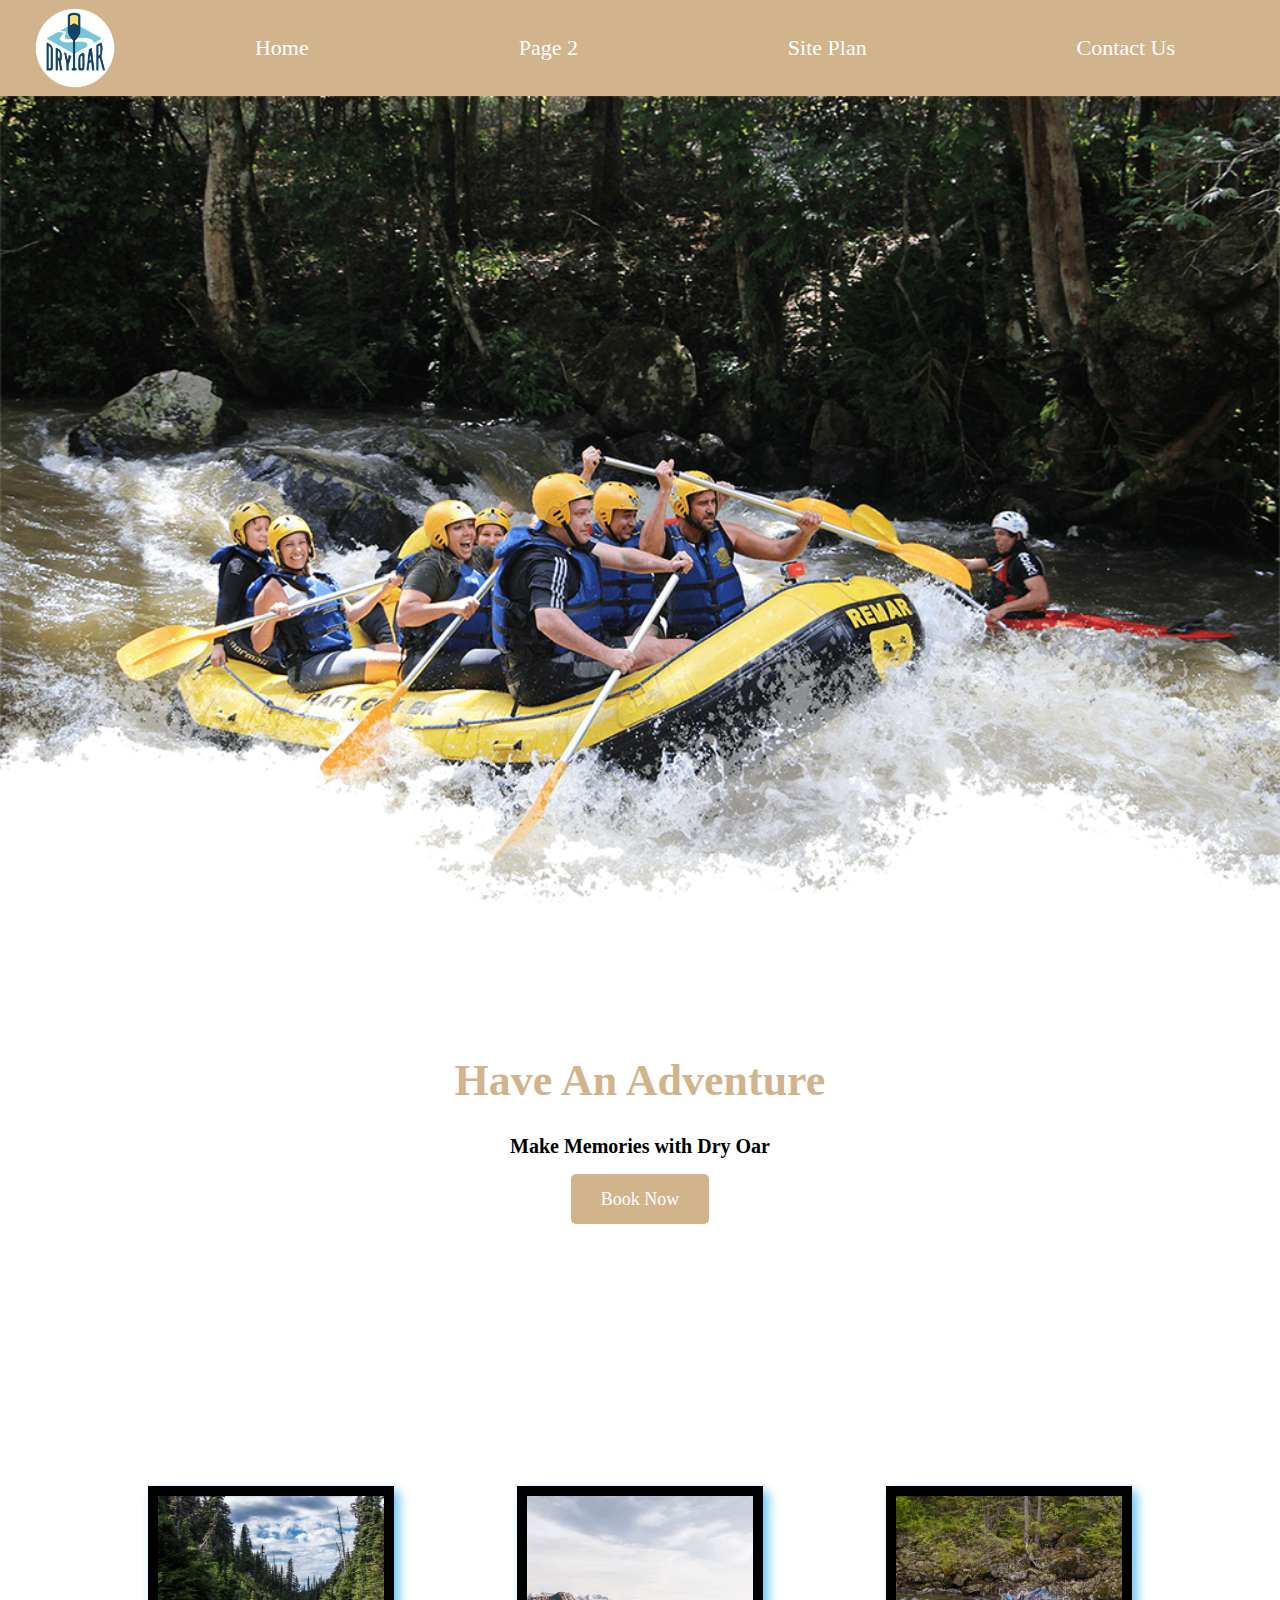
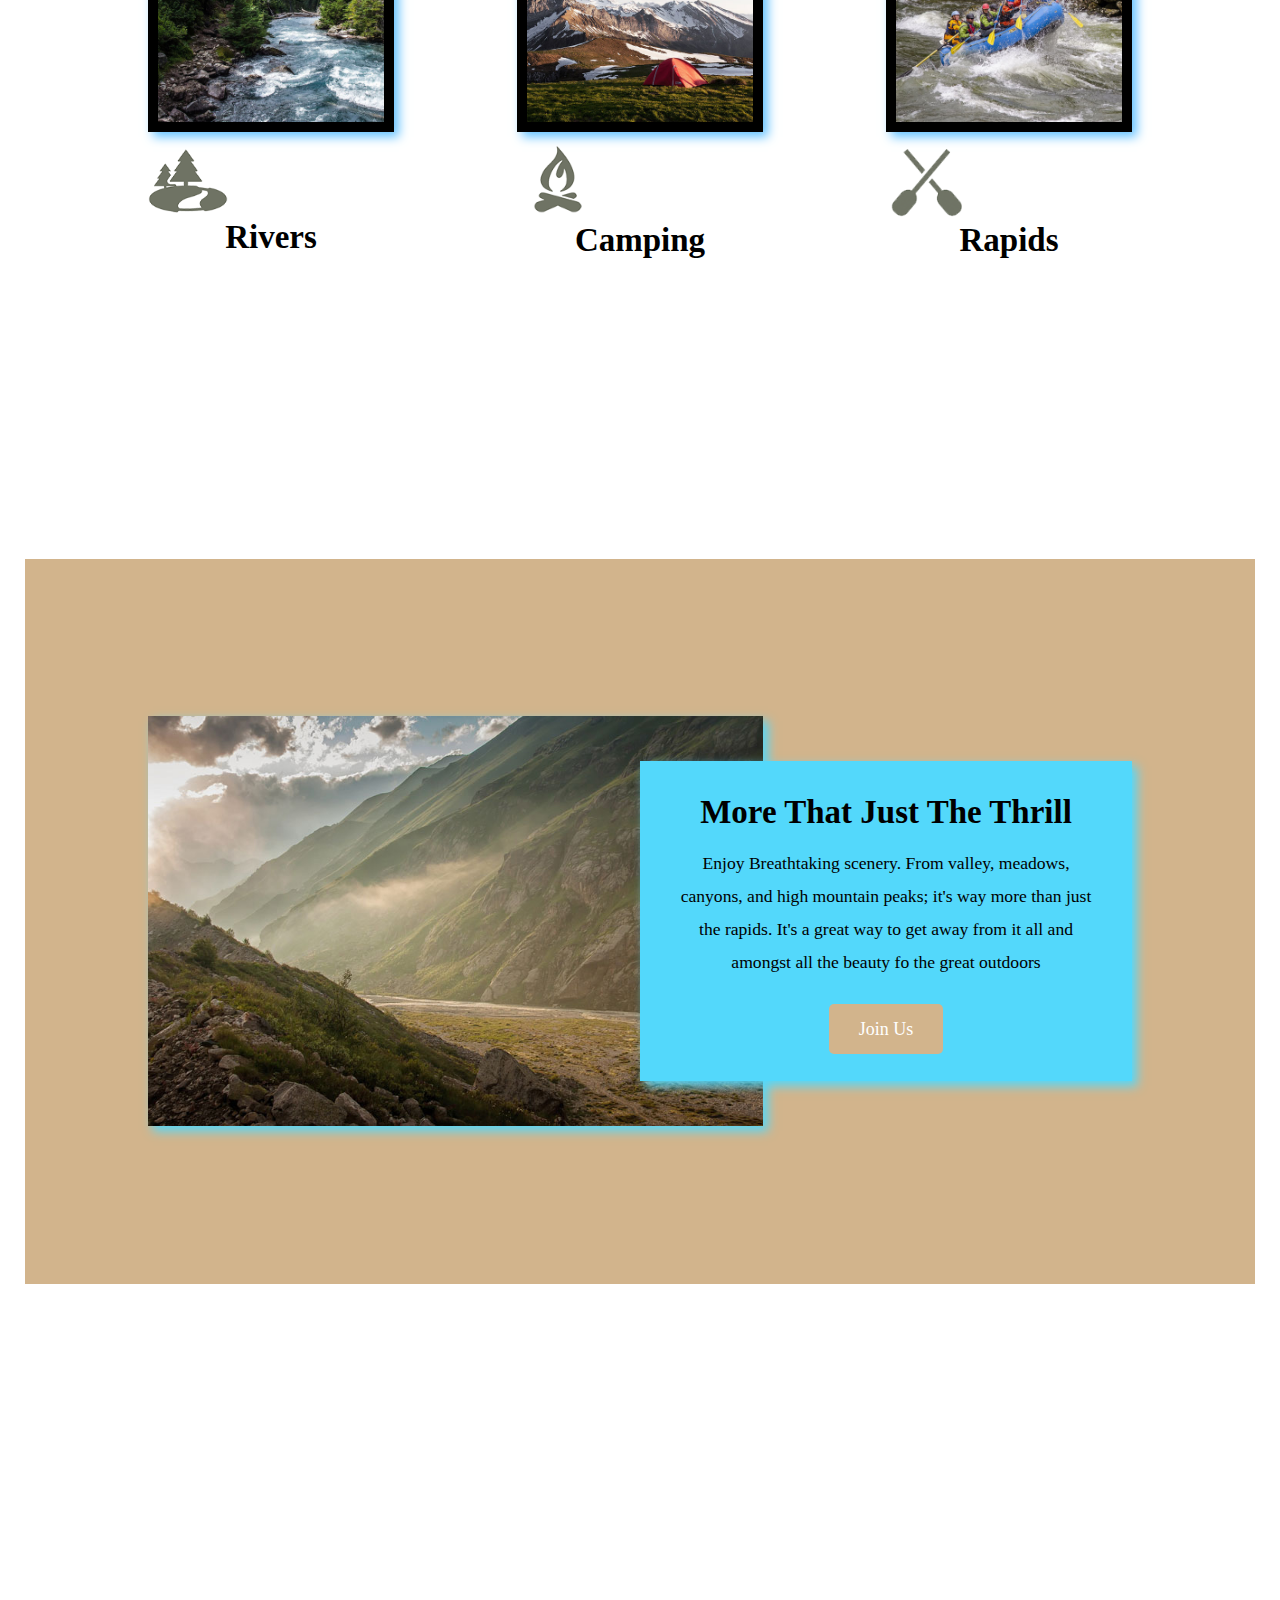
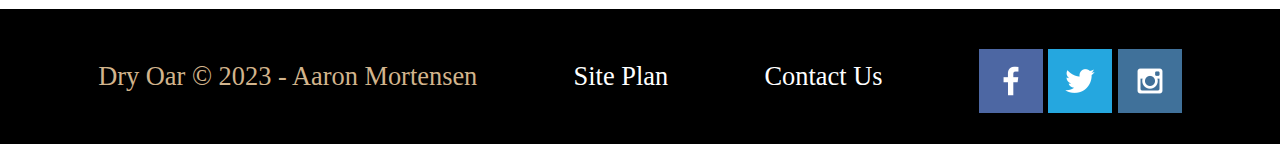
<file: wwr/index.html>
<!DOCTYPE html>
<html lang="en">
<head>
    <meta charset="UTF-8">
    <meta http-equiv="X-UA-Compatible" content="IE=edge">
    <meta name="viewport" content="width=device-width, initial-scale=1.0">
    <title>Whitewater Rafting Vacations | Dry Oar Boating| Home</title>
    <link rel="stylesheet" href="styles/style.css">
</head>
<body>
    <div id="content">
        <header>
            <a id= "logo_link" href="index.html">
                <img class="logo" src="images/logo.png" alt="Dry Oar Logo">
            </a>
            <nav>
                <a href="index.html">Home</a>
                <a href="#">Page 2</a>
                <a href="site-plan-rafting.html">Site Plan</a>
                <a href="contactus.html">Contact Us</a>
            </nav>
        </header>
        <div id="hero">
        </div>
            <div id="hero-box">
                <img id="hero-img" src="images/hero.png" alt="People enjoying the ride">
            </div>
        <section id="hero-msg">
            <h1 class="home-title">Have An Adventure</h1>
            <h4>Make Memories with Dry Oar </h4>
            <div class='button-box'>
                <a class="book" href="contactus.html">Book Now</a>
            </div>
        </section>
    </div>
    <main class="home-grid">
        <section class="rivers-card">
                <img class="card-img" src="images/rivers.jpg" alt="river in foressst">
                <img class="icon" src="images/river_icon.png" alt="river icon">
                <h2>Rivers</h2>
        </section>
        <section class="camping-card">
                <img class="card-img" src="images/camping.jpg" alt="tent in mountains">
                <img class="icon" src="images/fire_icon.png" alt="fire icon">
                <h2>Camping</h2>
            </section>
            <section class="rapids-card">
                <img class="card-img" src="images/rapids.jpg" alt="rafting boat">
                <img class="icon" src="images/oars.png" alt="oars icon">
                <h2>Rapids</h2>
            </section>
            <div id="background"></div>
            <img class= "mountains" src="images/mountains.jpg" alt="Misty mountains">
            <section class="msg">
                <h2>More That Just The Thrill</h2>
                <p>Enjoy Breathtaking scenery.  From valley, meadows, canyons, and high mountain peaks; it's way more than just the rapids.  It's a great way to get away from it all and amongst all the beauty fo the great outdoors</p>
                <a class='join' href="rivers.html">Join Us</a>
            </section>
        </main>
        <footer>
            <p>Dry Oar &copy; 2023 - Aaron Mortensen</p>
            <p><a href="site-plan-rafting.html">Site Plan</a></p>
            <p><a href="contactus.html">Contact Us</a></p>
            <div class="social">
                <a href="http://facebook.com" target="_blank">
                    <img src="images/facebook.png" alt="fb icon">
                </a>
                <a href="http://twitter.com" target="_blank">
                    <img src="images/twitter.png" alt="twitter icon">
                </a>
                <a href="http://images/instagram.com" target="_blank">
                    <img src="images/instagram.png" alt="instagram icon">
                </a>
            </div>
        </footer> 
</body>
</file>
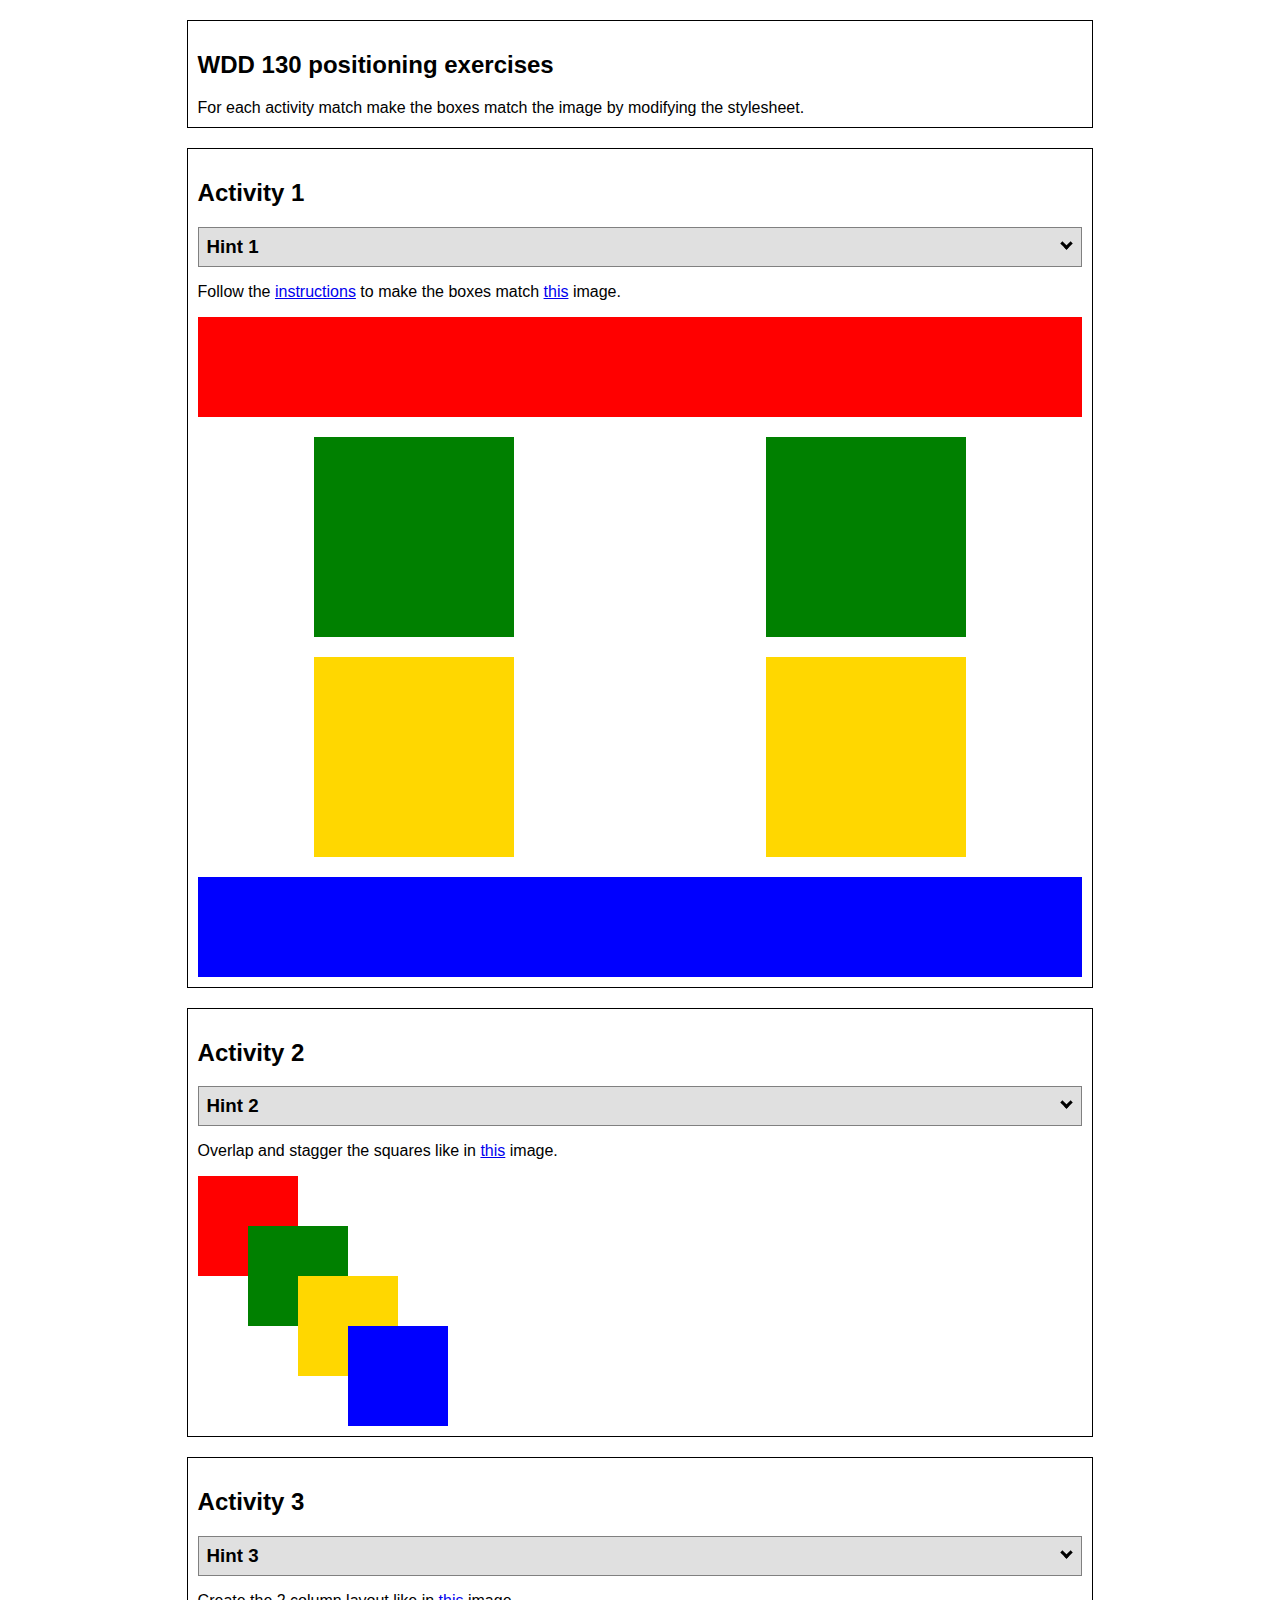
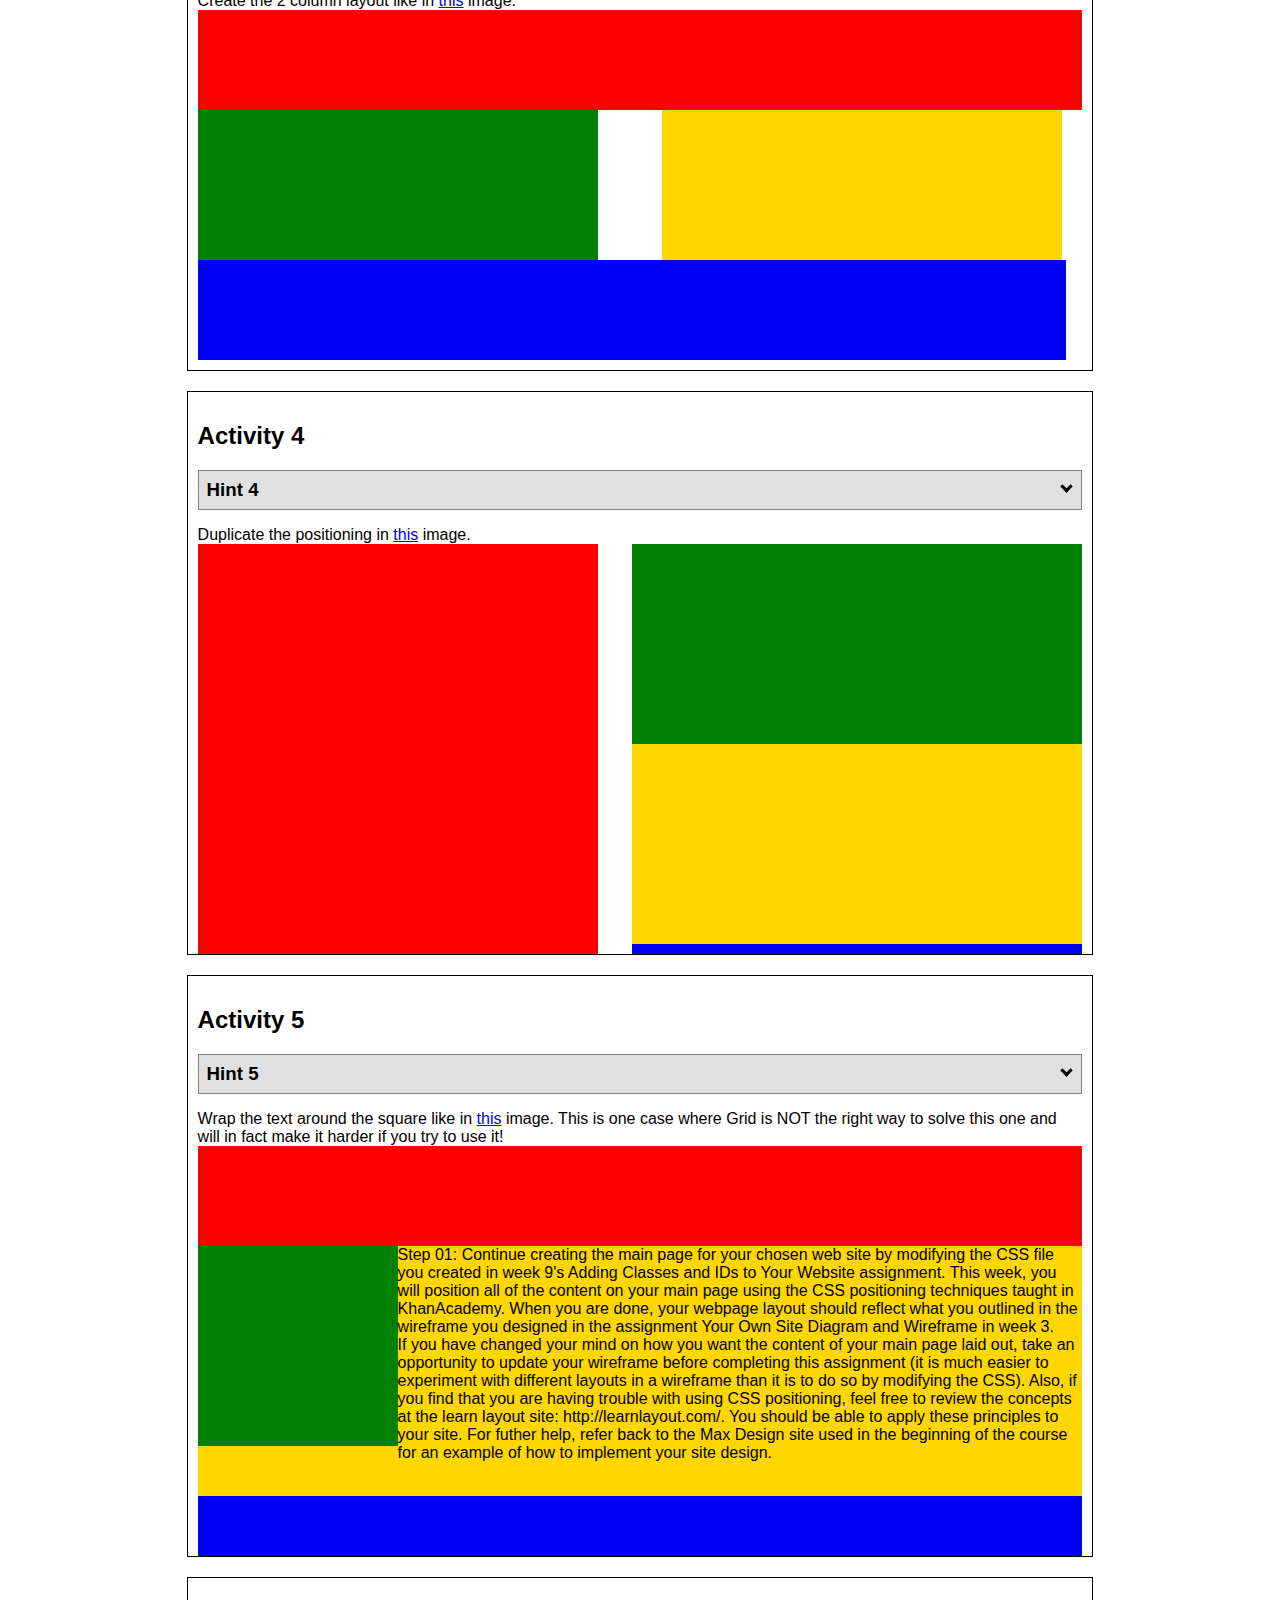
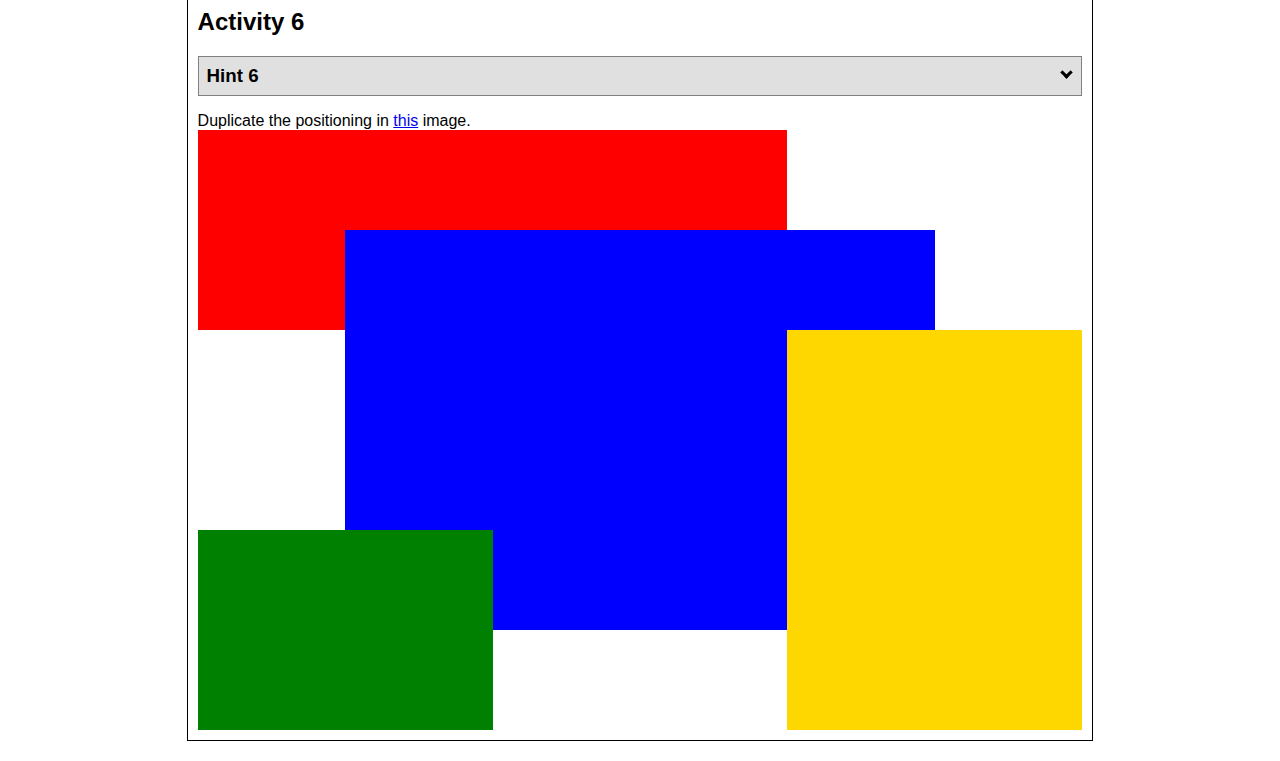
<file: positioning/positioning.html>
<!DOCTYPE html>
<html lang="en">
  <head>
    <!-- HTML - Name: positioning.html -->
    <title>Positioning Activity</title>
    <link rel="stylesheet" type="text/css" href="positionstyles.css" />
  </head>
  <body>
    <div class="activity">
      <h2>WDD 130 positioning exercises</h2>
      For each activity match make the boxes match the image by modifying the stylesheet.</div>
    <div class="activity">
      <h2>Activity 1</h2>
      <section class="hint"><input type="checkbox" ><i></i> <h3>Hint 1</h3><div><p>Check out the <a href="https://byui-wdd.github.io/wdd130/activities/w06-css-positioning.html" target="_blank">activity instructions</a> in Ilearn!</p></div></section>
      <p>Follow the <a href="https://byui-wdd.github.io/wdd130/activities/w06-css-positioning.html" target="_blank">instructions</a> to make the boxes match  <a href="https://byui-wdd.github.io/wdd130/images/example1.png" target="_blank">this</a> image.</p>
      <div class="content1" >
        <div class="red1" ></div>
        <div class="green1" ></div>
        <div class="green1" ></div>
        <div class="yellow1"></div>
        <div class="yellow1"></div>
        <div class="blue1"></div>
      </div>
    </div>
    <div class="activity">
      <h2>Activity 2</h2>
      <section class="hint"><input type="checkbox" > <h3>Hint 2</h3><i></i><div><p>Remember that the best way to shift elements around slightly on the page is with Margins.  You could also use Grid.  Either would work for this. If you choose margin, you can use a <em>negative</em> margin. (ie margin-top: -20px;)</p><h4>Properties used:</h4><ul><li>margin-top, margin-left</li><li>...or...</li><li>grid-template-columns: 50px 50px 50px 50px 50px </li></ul></div></section>
      <p>Overlap and stagger the squares like in <a href="https://byui-wdd.github.io/wdd130/images/example2.png" target="_blank">this</a> image.</p>
      <div class="content2" >
        <div class="red2" ></div>
        <div class="green2" ></div>
        <div class="yellow2"></div>
        <div class="blue2"></div>
      </div>
    </div>
    <div class="activity">
      <h2>Activity 3</h2>
      <section class="hint"><input type="checkbox" > <h3>Hint 3</h3><i></i><div><p>This one is going to be best solved with CSS Grid. Remember to make the boxes the right width first...then start moving them around. </p><h4>Properties used:</h4><ul><li>display:grid;</li><li>grid-template-columns:</li><li>grid-column-gap:</li>
        <li>grid-column:</li>  </ul></div></section>
      Create the 2 column layout like in <a href="https://byui-wdd.github.io/wdd130/images/example3.png" target="_blank">this</a>  image.
      <div class="content3" >
        <div class="red3" ></div>
        <div class="green3" ></div>
        <div class="yellow3"></div>
        <div class="blue3"></div>
      </div>
    </div>
    <div class="activity">
      <h2>Activity 4</h2>
      <section class="hint"><input type="checkbox" > <h3>Hint 4</h3><i></i><div><p>For the others we have been primarily concerned with width. For this one you will need to adjust height as well. </p><h4>Properties used:</h4><ul><li>display:grid;</li><li>grid-template-columns:</li><li>grid-row:</li></ul></div></section>
      Duplicate the positioning in <a href="https://byui-wdd.github.io/wdd130/images/example4.png" target="_blank">this</a> image. 
      <div class="content4" >
        <div class="red4" ></div>
        <div class="green4" ></div>
        <div class="yellow4"></div>
        <div class="blue4"></div>
      </div>
    </div>

    <div class="activity">
      <h2>Activity 5</h2>
      <section class="hint"><input type="checkbox" > <h3>Hint 5</h3><i></i><div><p>Grid is <strong>not</strong> the right way to do this.  In fact there is only one way to really do that...and that is with float. Remember that we float the thing we want the text to wrap around.  Also remember to start by making all the shapes the right size and shape.</p><h4>Properties used:</h4><ul><li>float: left;</li></ul></div></section>
      Wrap the text around the square like in <a href="https://byui-wdd.github.io/wdd130/images/example5.png" target="_blank">this</a> image. This is one case where Grid is NOT the right way to solve this one and will in fact make it harder if you try to use it!
      <div class="content5" >
        <div class="red5" ></div>
        <div class="green5" ></div>
        <div class="yellow5">Step 01: Continue creating the main page for your chosen web site by modifying the CSS file you created in week 9's Adding Classes and IDs to Your Website assignment. This week, you will position all of the content on your main page using the CSS positioning techniques taught in KhanAcademy. When you are done, your webpage layout should reflect what you outlined in the wireframe you designed in the assignment Your Own Site Diagram and Wireframe in week 3. <br />
          If you have changed your mind on how you want the content of your main page laid out, take an opportunity to update your wireframe before completing this assignment (it is much easier to experiment with different layouts in a wireframe than it is to do so by modifying the CSS). Also, if you find that you are having trouble with using CSS positioning, feel free to review the concepts at the learn layout site: http://learnlayout.com/. You should be able to apply these principles to your site. For futher help, refer back to the Max Design site used in the beginning of the course for an example of how to implement your site design.</div>
        <div class="blue5"></div>
      </div>
    </div>
    <div class="activity">
      <h2>Activity 6</h2>
      <section class="hint"><input type="checkbox" > <h3>Hint 6</h3><i></i><div><p>This one is all about visualizing the grid behind the layout. If you are having a hard time doing that first: all the sizes are even multiples of 100, and second here is another example with the lines drawn: <a href="https://byui-wdd.github.io/wdd130/images/example6-hint.png" target="_blank">example 6 with lines</a>. For this one you will find it easiest if you use px for the column width. You can also use <kbd>z-index</kbd> to control the element layering.    </p><h4>Properties used:</h4><ul><li>display:grid;</li><li>grid-template-columns:</li><li>grid-column:</li><li>grid-row:</li><li><a href="https://www.w3schools.com/cssref/pr_pos_z-index.asp" target="_blank">z-index:</a></li></ul></div></section>
      Duplicate the positioning in <a href="https://byui-wdd.github.io/wdd130/images/example6.png" target="_blank">this</a> image.
      <div class="content6" >
        <div class="red6" ></div>
        <div class="green6" ></div>
        <div class="yellow6"></div>
        <div class="blue6"></div>
      </div>
    </div>
  </body>
</html>
</file>
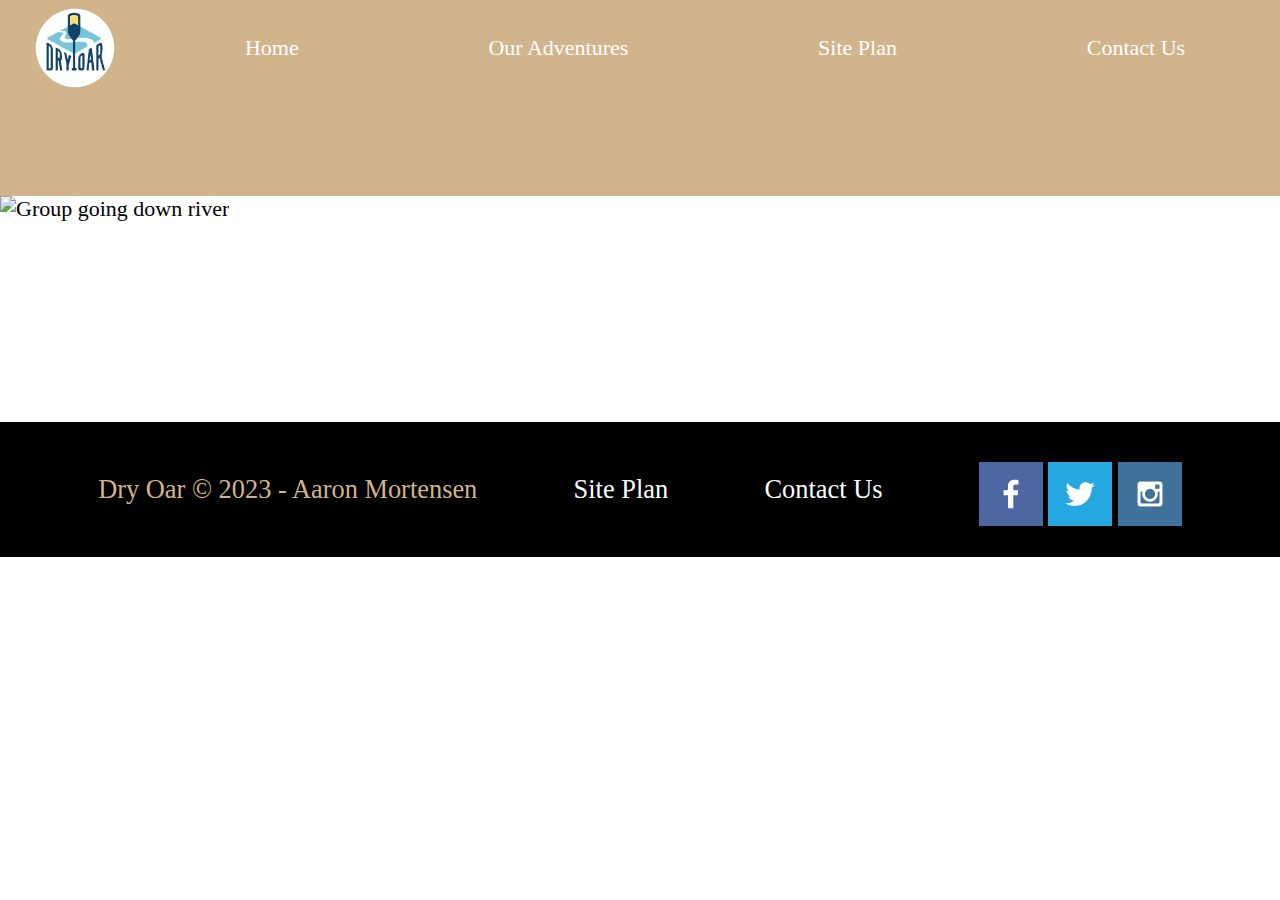
<file: wwr/our-adventures.html>
<!DOCTYPE html>
<html lang="en">
<head>
    <meta charset="UTF-8">
    <meta http-equiv="X-UA-Compatible" content="IE=edge">
    <meta name="viewport" content="width=device-width, initial-scale=1.0">
    <title>Our Adventures | page 2</title>
    <link rel="stylesheet" href="styles/style.css">
</head>
<body>
    <div id="content">
        <header>
            <a id= "logo_link" href="index.html">
                <img class="logo" src="images/logo.png" alt="Dry Oar Logo">
            </a>
            <nav>
                <a href="index.html">Home</a>
                <a href="#">Our Adventures</a>
                <a href="site-plan-rafting.html">Site Plan</a>
                <a href="contactus.html">Contact Us</a>
            </nav>
        </header>
        <div id="littlecolorado-wide">
        </div>
            <div id="littlecolorado-wide-box">
                <img id="littlecolorado-wide-img" scr="wwr/images/littlecolorado-wide.jpg" alt="Group going down river">
            </div>
        </section>
    </div>
        <main>
        </main>
        <footer>
            <p>Dry Oar &copy; 2023 - Aaron Mortensen</p>
            <p><a href="site-plan-rafting.html">Site Plan</a></p>
            <p><a href="contactus.html">Contact Us</a></p>
            <div class="social">
                <a href="http://facebook.com" target="_blank">
                    <img src="images/facebook.png" alt="fb icon">
                </a>
                <a href="http://twitter.com" target="_blank">
                    <img src="images/twitter.png" alt="twitter icon">
                </a>
                <a href="http://images/instagram.com" target="_blank">
                    <img src="images/instagram.png" alt="instagram icon">
                </a>
            </div>
        </footer> 
</body>
</file>
<file: wwr/styles/style.css>
#content{
    max-width: 1600px;
    margin: 0 auto;
}
nav {
    display: flex;  
    justify-content: space-around;
}
nav a {
    text-align: center;
    color:white;
    text-decoration:none;
    padding: 35px;
    background-color:tan;
}
nav a:hover{
    background-color:black;
    color:white;
}
#hero{
    display: grid;
    grid-template-columns: 1fr 3fr 1fr;
    margin-top: -100px;
}
#hero-msg{
    grid-column: 2/3;
    grid-row: 1/2;
    margin-top: 100px;
}
#hero-msg h1{
    text-align: center;
    color:tan;
}
#hero-msg h4{
    text-align: center;
    color: black;
}
#hero-img{
    width: 100%;
}
#hero-box{
    grid-column: 1/4;
    grid-row: 1/3;
    z-index: -1;
}
h2{
    margin:0;
}
h4{
    color:black;
    font-size: 20px;
}
.button-box{
    text-align: center;
    padding-bottom: 50px;
}
main section{
    text-align: center;
}
main section img{
    box-sizing: border-box;
}
.home-grid {
    display: grid;
    grid-template-columns: repeat(10, 1fr);
    padding: 25px;
}
body{
    max-width: 1600px;
    margin: 0;
    padding: 0;
    background-color: white;
    font-family: 'Andale Mono', Monaco, Tahoma;
    font-size: 22px;
}
#background{
    height: 725px;
    background-color: tan;
    color:white;  
    margin-top: 100px;
    margin-bottom: 100px;
}
header{
    display: grid;
    grid-template-columns: 150px auto;
    background-color:tan;
    padding-bottom: 100px;
}
.home-title{
    font-family: 'Andale Mono', Monaco, Tahoma;
    font-size: 2em;
    margin-top: 10px;
}

footer{
    background-color:black;
    color:tan;
    padding: 25px 50px;
    margin-top: 200px;
    display: flex;
    justify-content: space-around;
    align-items: center;
}
footer a{
    color:white;
    text-decoration: none;
}
footer a:hover{
    color:white;
}
footer p{
    font-size: 1.2em;
}
footer p a:hover{
    text-decoration: underline;
}
footer .social img{
    padding-top: 15px;
}

.msg{
    background-color:#53d8fb;
    padding: 35px;
    grid-column: 6/10;
    grid-row: 6/7;
    box-shadow: 5px 5px 10px #53d8fb;
    line-height: 1.5em;
}
.msg h2{
    color:black;
    font-family: 'Andale Mono', Monaco, Tahoma;
}
.msg p{
    color:black;
    font-size: .8em;
    padding-bottom: 15px;
}
.book, .join{
    background-color: tan;
    color:white;
    text-decoration: none;
    font-size: 18px;
    padding: 15px 30px;
    margin-top: 50px;
    border-radius: 5px;
}
.book:hover, .join:hover{
    background-color: tan;
    color:black;
}
.home-title{
    color:white;
    font-family: 'Andale Mono', Monaco, Tahoma;
    font-size: 2em;
    margin-top: 10px;
}
.icon{
    width: 80px;
    padding-top: 10px;
}
.logo{
    width: 80px;
}
#logo_link{
    padding-top: 5px;
    justify-self: center;
    align-self: center;
}
.rivers-card, .camping-card, .rapids-card{
    margin: 200px 0;
    display: grid;
}
.card-img{
    border: 10px solid black;
    transition: transform .5s;
    box-shadow: 5px 5px 10px #66c3ff;
}
.card-img, .mountains{
    width: 100%;
}
.card-img:hover{
    opacity: .6;
    transform: scale(1.1);
}
.rivers-card{
    grid-column: 2/4;
    grid-row: 2/3;
}
.camping-card{
    grid-column: 5/7;
    grid-row: 2/3;
}
.rapids-card{
    grid-column: 8/10;
    grid-row: 2/3;
}
#background{
    grid-column: 1/11;
    grid-row: 4/9;
}
.mountains{
    width: 100%;
    grid-column: 2/7;
    grid-row: 5/8;
    box-shadow: 5px 5px 10px #53d8fb;
}

@media screen and (max-width: 900px) {
    #hero, .home-grid {
        display: block;
        height: auto;
    }
    nav, footer {
        flex-direction: column;
    }
    nav a {
        display: block;
        padding: 15px;
    }
    #hero {
        margin-top: 0;
    }
    #hero-msg {
        margin-top: 0;
    }
    #hero-msg h4 {
        display: none;
    }
    .home-title {
        font-size: 25px;
        color: #6f7364;
    }
    .rivers-card, .camping-card, .rapids-card { 
        margin: 50px auto;
        width: 60%;
    }
    #background {
        display: none;
    }
    .mountains, .msg {
        width: 80%;
        display: block;
        margin: 0 auto;
    }
    footer {
        margin-top: 25px;
    }
  }
</file>
<file: positioning/positionstyles.css>
/* CSS - Name: "positionstyles.css" */
/* Activity 1 styles */
.content1 {
  display:grid;
  grid-template-columns: 1fr 1fr;
  justify-items: center;
  grid-gap: 20px;
  /* This is the parent of the activity 1 boxes. */

}
.red1 { 
  width: 100%; 
  height: 100px; 
  background-color: red; 
  grid-column: 1/3;

} 
.green1 {
  width: 200px; 
  height: 200px; 
  background-color: green; 
  justify-items: center;

} 
.yellow1 {
  width: 200px; 
  height: 200px; 
  background-color: gold; 
  justify-content: center;
} 
.blue1 {
  width: 100%; 
  height: 100px; 
  background-color: blue; 
  grid-column: 1/3;
} 
/* Activity 2 styles */ 
.content2 {
  /* This is the parent of the activity 2 boxes. */
  display: grid;
  grid-template-columns: 0.5fr;
  grid-template-rows: -25%;
  justify-items: left;
}
.red2 {
  width: 100px;
  height: 100px;
  background-color: red;
  grid-column: 1/3;
  grid-row: 1/3;
  
} 
.green2 {
  width: 100px;
  height: 100px;
  background-color: green;
  grid-column: 1/3;
  grid-row: 2/4;
  margin-left: 50px;
} 
.yellow2 {
  width: 100px; 
  height: 100px; 
  background-color: gold; 
  grid-column: 1/3;
  grid-row: 3/5;
  margin-left: 100px;
} 
.blue2 {
  width: 100px; 
  height: 100px; 
  background-color: blue;
  grid-column: 1/3; 
  grid-row: 4/6;
  margin-left: 150px;
} 
/* Activity 3 styles */ 
.content3 {
  display: grid;
  grid-template-columns: auto;
  grid-template-rows: 1fr 1fr 1fr;
  /* This is the parent of the activity 3 boxes. */
}
.red3 {
  width: auto; 
  height: 100px; 
  background-color: red; 
  grid-column: 1/7;
  grid-row: 1/7;
} 
.green3 {
  width: 400px; 
  height: 150px; 
  background-color: green;
  margin-right: 30px;
} 
.yellow3 {
  width: 400px; 
  height: 150px; 
  background-color: gold; 
  margin-left: 30px;
} 
.blue3 {
  width: auto;
  height: 100px; 
  background-color: blue;
  grid-column: 1/3;
} 
/* Activity 4 styles */ 
.content4 {
  /* This is the parent of the activity 4 boxes. */
  height: 400px;
  display: grid;
  grid-template-columns: 1fr;
  grid-template-rows: 1fr ;
}
.red4 {
  width: 400px; 
  height: 600px; 
  background-color: red; 
  grid-column: 1/3;
  grid-row: 1/3;
  margin-right: 0px;
} 
.green4 {
  width: 450px; 
  height: 200px; 
  background-color: green; 
  grid-column: 3/6;
  grid-row: 1/3;
} 
.yellow4 {
  width: 450px; 
  height: 200px; 
  background-color: gold; 
  grid-column: 3/6;
  grid-row: 1/3;
  margin-top: 200px;
}
.blue4 {
  width: 450px; 
  height: 200px; 
  background-color: blue; 
  grid-column: 3/6;
  grid-row: 1/3;
  margin-top: 400px;
  margin-left: 0%;
} 
/* Activity 5 styles */ 
.content5 {
  /* This is the parent of the activity 5 boxes. */
  height: 400px;
}
.red5 { 
  width: 100%; 
  height: 100px; 
  background-color: red; 

} 
.green5 { 
  width: 200px; 
  height: 200px; 
  background-color: green; 
  margin: 0px 0px 0px 0px;
  float: left;
} 
.yellow5 {
  width: 100%; 
  height: 250px; 
  background-color: gold; 

} 
.blue5 {
  width: 100%; 
  height: 100px; 
  background-color: blue; 
  grid-column: 1/2;
} 
/* Activity 6 styles */ 
.content6 {
  /* This is the parent of the activity 6 boxes. */
  display: grid;
  grid-template-columns: repeat(6, 1fr);
  grid-template-rows: repeat(6, 1fr);
  /* justify-items: center; */
  height: 600px;
}
.red6 {
  width: 100%; 
  height: 100%; 
  background-color: red; 
  grid-column:1/5;
  grid-row: 1/3;
  /* margin-left: 0px; */
} 
.green6 {
  width: 100%; 
  height: 100%;
  background-color: green; 
  grid-column: 1/3;
  grid-row: 5/7;
  /* margin-top: 200px; 
  margin-left: 100px; */
  z-index: 1;
} 
.yellow6 {
  width: 100%; 
  height: 100%;
  background-color: gold;
  grid-column: 5/7;
  grid-row: 3/7;
  z-index: 1; 
  /* margin-top: 50px;
  margin-right: 125px; */
 
} 
.blue6 {
  width: 100%; 
  height: 100%;
  background-color: blue; 
  grid-column: 2/6;
  grid-row: 2/6;
  /* margin-left: 200px;
  margin-top: -100px; */
} 


/* Do not make any changes below here */
.activity {
  width: 70%;
  margin: 20px auto;
  font-family: Arial, sans-serif;
  border: 1px solid black;
  padding: 10px;
  clear:both;
  overflow: auto;
} 

.hint {
  border: 1px solid grey;
  background: #e0e0e0;
  padding: .5em;
  position: relative;
  margin: 1em 0;
}
.hint h3 {
  margin: 0;
}
.hint:hover {
  background: #d0d0d0;
}
.hint > div {
  display: none;
}

.hint input[type=checkbox] {
  position: absolute;
  width: 100%;
  height: 100%;
  opacity: 0;
  z-index: 1;
  cursor: pointer;
}

.hint input[type=checkbox]:checked ~ div {
  display: block;
}

.hint i {
  position: absolute;
  transform: translate(-6px, 0);
  margin-top: 16px;
  right: 10px;
  top: -3px;
}
.hint i:before, .hint i:after {
  content: "";
  position: absolute;
  background-color: black;
  width: 3px;
  height: 9px;
}
.hint i:before {
  transform: translate(2px, 0) rotate(45deg);
}
.hint i:after {
  transform: translate(-2px, 0) rotate(-45deg);
}

.hint input[type=checkbox]:checked ~ i:before {
  transform: translate(-2px, 0) rotate(45deg);
}
.hint input[type=checkbox]:checked ~ i:after {
  transform: translate(2px, 0) rotate(-45deg);
}
.hint a {
  position: relative;
  z-index: 1;
}
</file>
